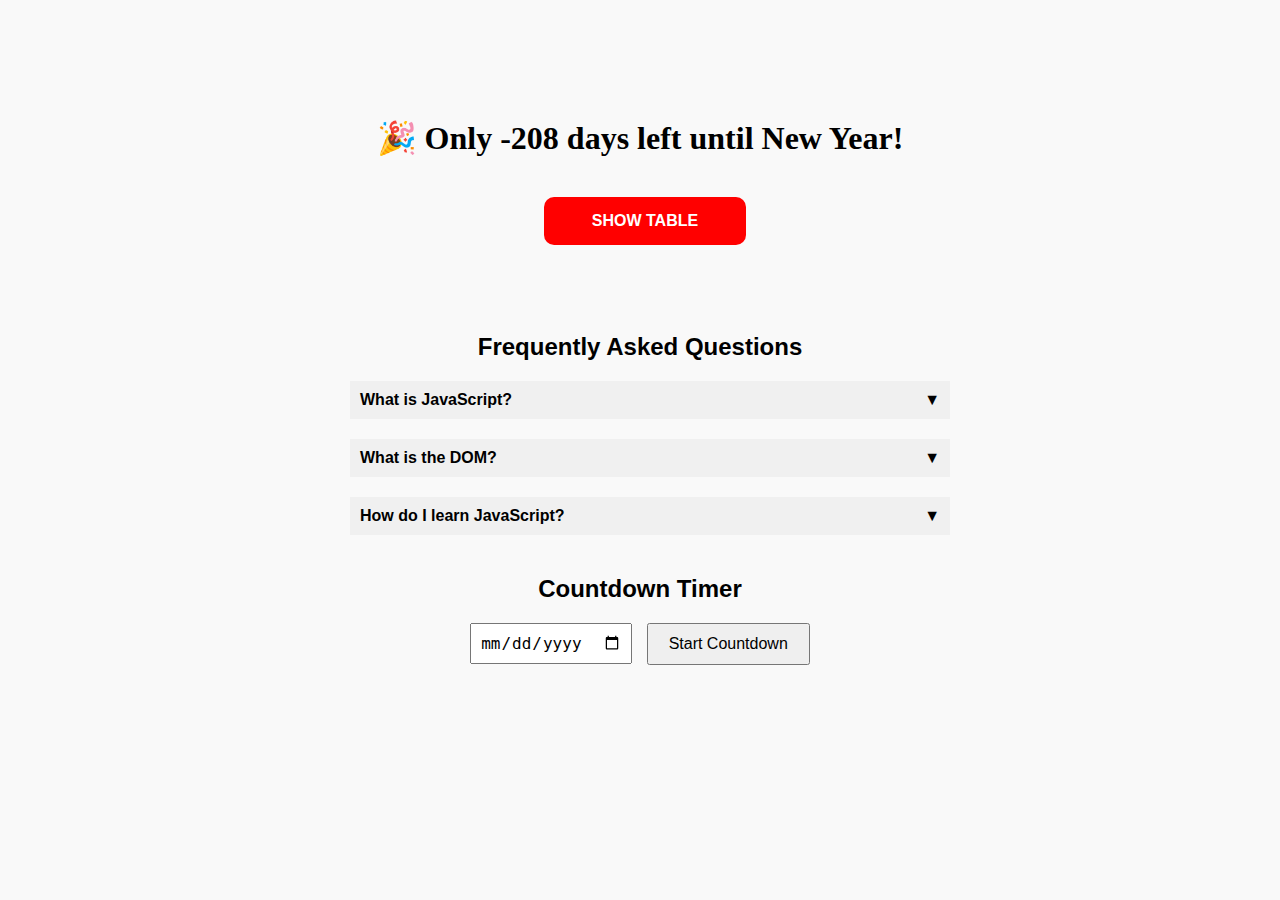
<file: Date/index.html>
<!DOCTYPE html>
<html lang="en">
    <head>
        <meta charset="UTF-8" />
        <meta name="viewport" content="width=device-width, initial-scale=1.0" />
        <title>JavaScript is Fun</title>
        <link rel="stylesheet" href="style.css" />
    </head>
    <body>
        <div id="main-section">
            <h1 id="title"></h1>
            <br />
            <button id="btn">Show Table</button>
            <br />
            <div id="date_table" class="fade-target"></div>
        </div>
        <div class="section-1">
            <div class="row-1">
                <h2>Frequently Asked Questions</h2>

                <div class="faq">
                    <div class="faq-item">
                        <button class="faq-question">
                            What is JavaScript?
                        </button>
                        <div class="faq-answer">
                            JavaScript is a programming language used to make
                            web pages interactive.
                        </div>
                    </div>
                    <div class="faq-item">
                        <button class="faq-question">What is the DOM?</button>
                        <div class="faq-answer">
                            DOM stands for Document Object Model — it represents
                            the structure of a webpage.
                        </div>
                    </div>
                    <div class="faq-item">
                        <button class="faq-question">
                            How do I learn JavaScript?
                        </button>
                        <div class="faq-answer">
                            Practice projects, read documentation, and build
                            real-world apps!
                        </div>
                    </div>
                </div>
            </div>
        </div>
        <div class="section-2">
            <div class="row-2">
                <h2>Countdown Timer</h2>
                <input type="date" id="targetDate" />
                <button id="countBtn">Start Countdown</button>
                <div id="result"></div>
            </div>
        </div>
    </body>
    <script src="app.js"></script>
</html>
</file>
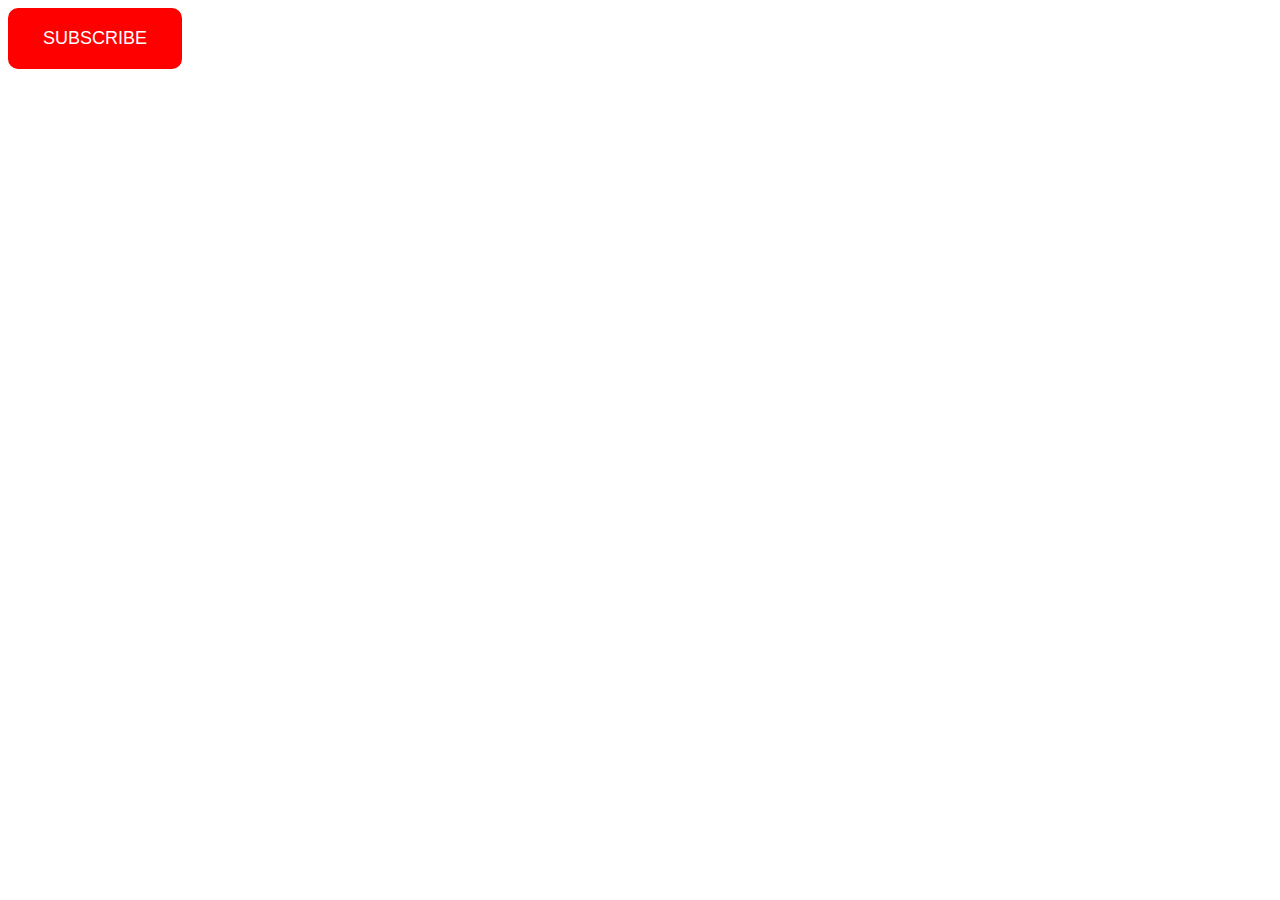
<file: Function/index.html>
<!DOCTYPE html>
<html lang="en">
<head>
    <meta charset="UTF-8">
    <meta name="viewport" content="width=device-width, initial-scale=1.0">
    <title>Document</title>
    <link rel="stylesheet" href="style.css">
</head>
<body>
    <button id="btn">Subscribe</button>
    <script src= app.js> </script>
</body>
</html>
</file>
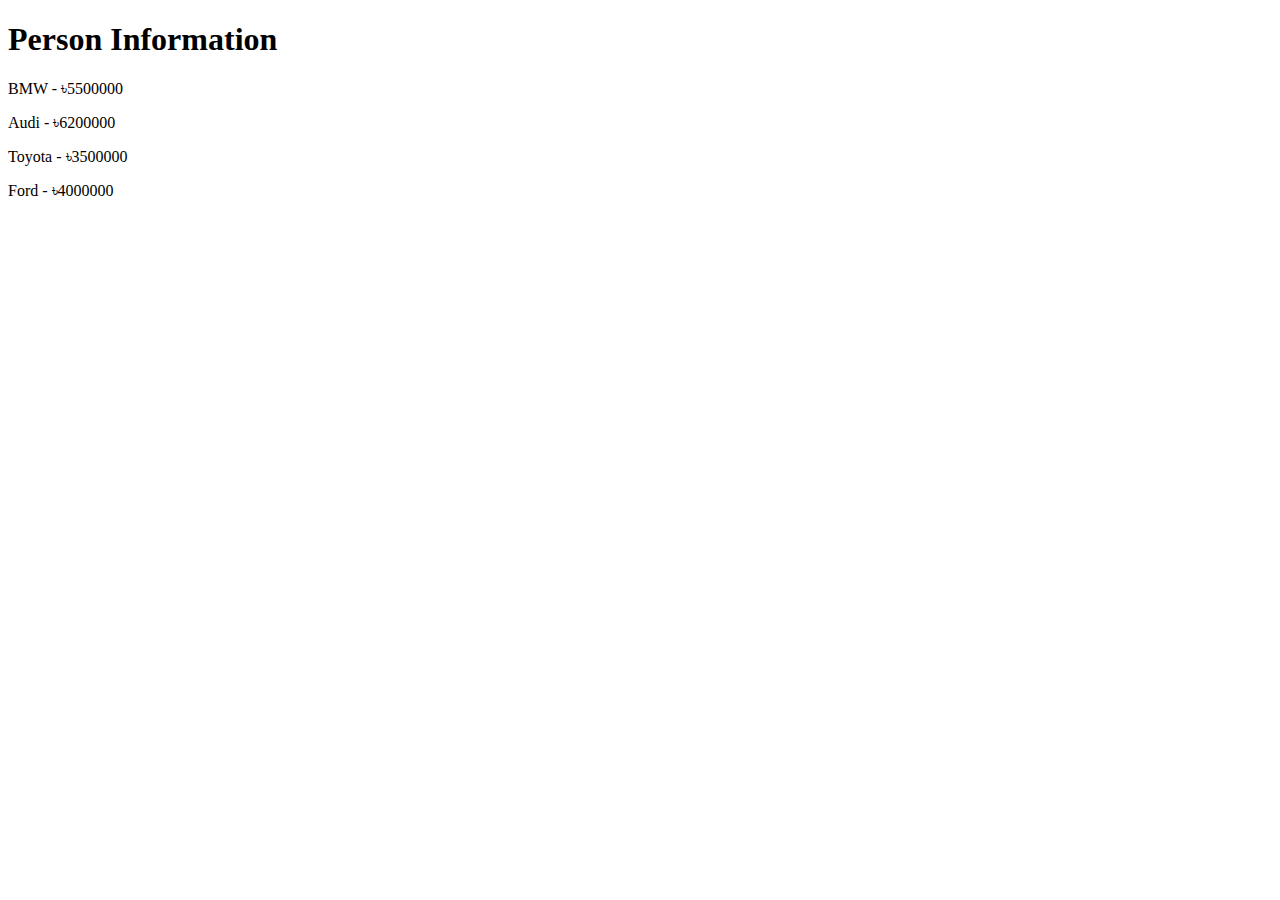
<file: LOOP/index.html>
<!DOCTYPE html>
<html lang="en">
<head>
    <meta charset="UTF-8">
    <meta name="viewport" content="width=device-width, initial-scale=1.0">
    <title>Document</title>
</head>
<body>
    <div id="personInfo">
        <h1>Person Information</h1>
        <div id="carList"></div>
    </div>


    <script src= app.js> </script>
</body>
</html>
</file>
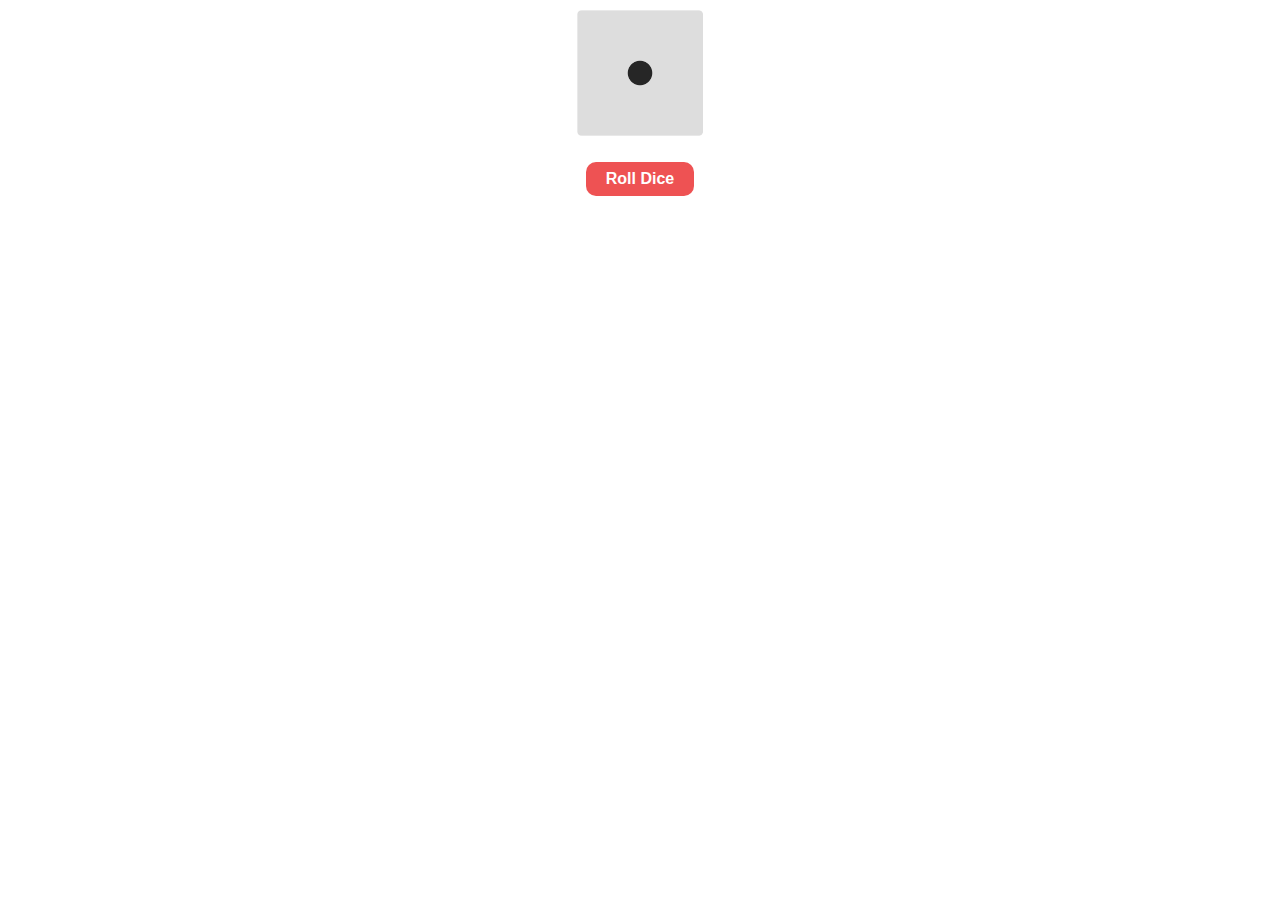
<file: Math/index.html>
<!DOCTYPE html>
<html lang="en">
<head>
    <meta charset="UTF-8">
    <meta name="viewport" content="width=device-width, initial-scale=1.0">
    <title>Document</title>
    <link rel="stylesheet" href="style.css">
</head>
<body>
    <img id="ludo" src="img/1.png" alt="ludo">
    <br>
    <button id="btn" onclick="rollDice()">Roll Dice</button>
    <script src= app.js> </script>
</body>
</html>
</file>
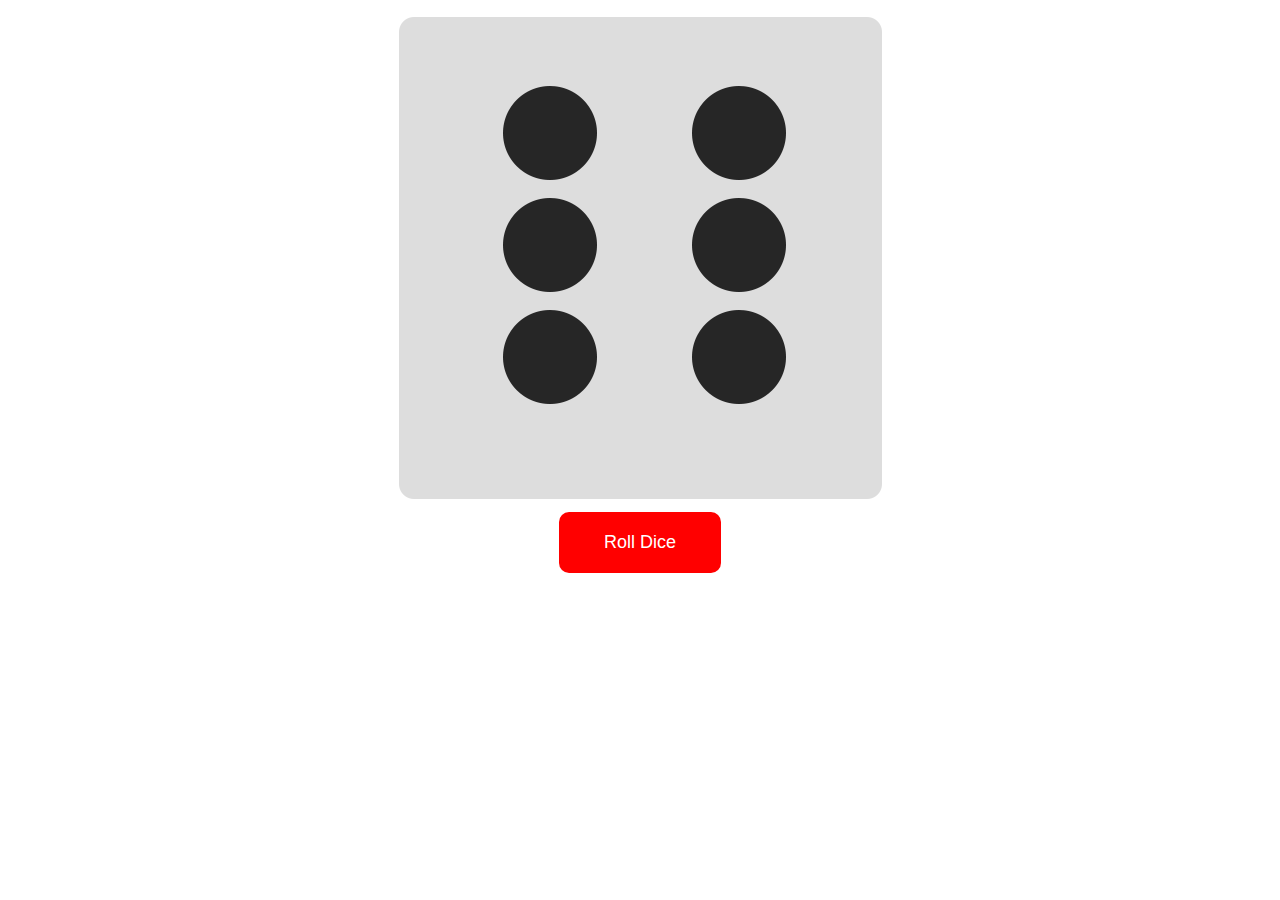
<file: Math_new/index.html>
<!DOCTYPE html>
<html lang="en">
    <head>
        <meta charset="UTF-8" />
        <meta name="viewport" content="width=device-width, initial-scale=1.0" />
        <title>JavaScript is Fun</title>
        <link rel="stylesheet" href="style.css" />
    </head>
    <body>
        <div id="main-section">
            <img src="img/6.png" class="image" id="ludo" alt="" />
            <br />
            <button id="btn">Roll Dice</button>
            <script src="app.js"></script>
        </div>
    </body>
</html>
</file>
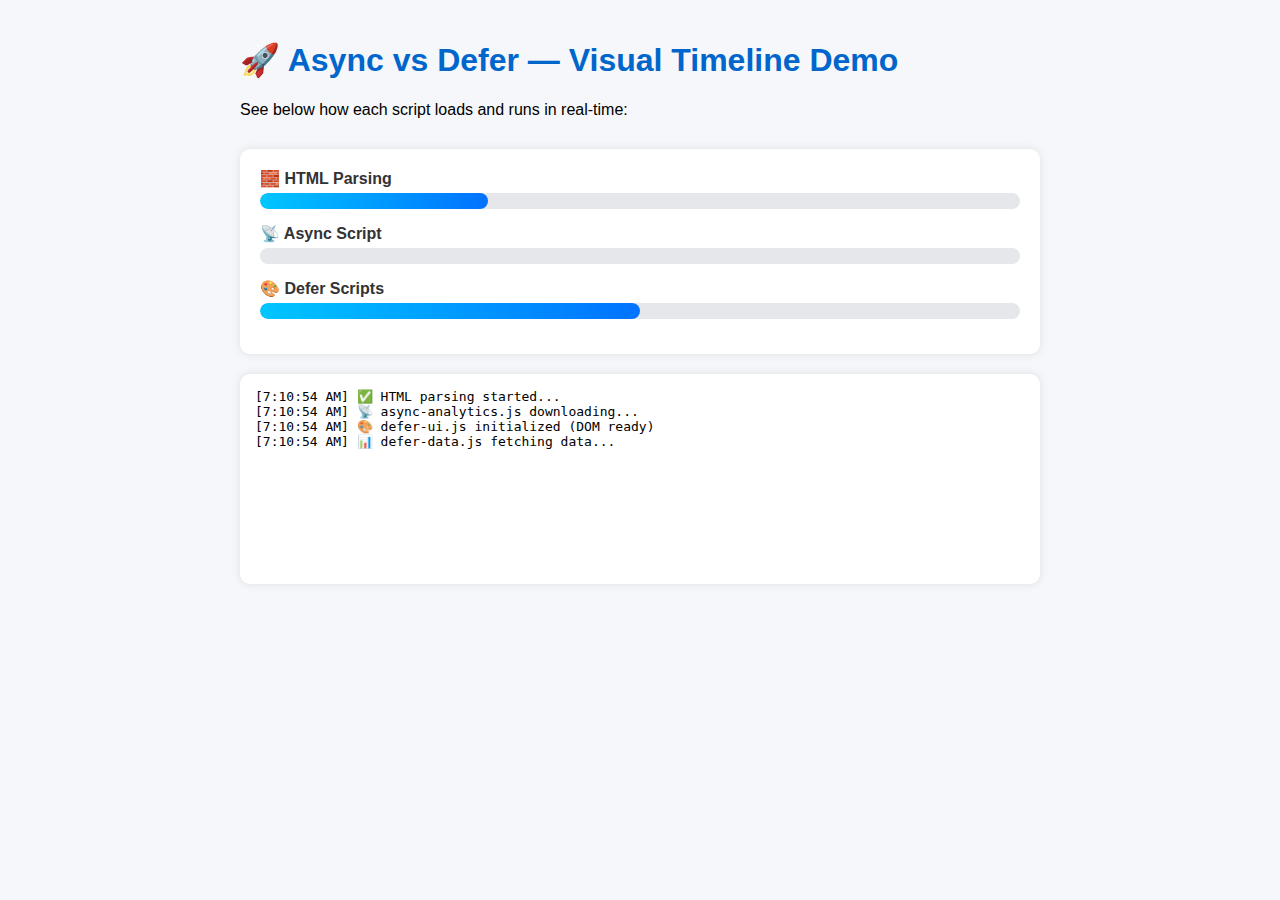
<file: My need/index.html>
<!DOCTYPE html>
<html lang="en">
<head>
  <meta charset="UTF-8">
  <title>Async vs Defer Visual Demo</title>
  <link rel="stylesheet" href="styles.css">

  <!-- Blocking Script -->
  <script src="scripts/normal-block.js"></script>

  <!-- Async Script -->
  <script src="scripts/async-analytics.js" async></script>

  <!-- Defer Scripts -->
  <script src="scripts/defer-ui.js" defer></script>
  <script src="scripts/defer-data.js" defer></script>
</head>
<body>
  <div class="container">
    <h1>🚀 Async vs Defer — Visual Timeline Demo</h1>
    <p>See below how each script loads and runs in real-time:</p>

    <div class="timeline">
      <div class="stage">
        <div class="stage-label">🧱 HTML Parsing</div>
        <div class="bar"><span id="bar-html"></span></div>
      </div>
      <div class="stage">
        <div class="stage-label">📡 Async Script</div>
        <div class="bar"><span id="bar-async"></span></div>
      </div>
      <div class="stage">
        <div class="stage-label">🎨 Defer Scripts</div>
        <div class="bar"><span id="bar-defer"></span></div>
      </div>
    </div>

    <div id="log"></div>
  </div>

  <script>
    const logDiv = document.getElementById("log");
    const bars = {
      html: document.getElementById("bar-html"),
      async: document.getElementById("bar-async"),
      defer: document.getElementById("bar-defer"),
    };

    function logMessage(msg) {
      const t = new Date().toLocaleTimeString();
      logDiv.innerHTML += `[${t}] ${msg}\n`;
      logDiv.scrollTop = logDiv.scrollHeight;
      console.log(`[${t}] ${msg}`);
    }

    // Simulate HTML parsing
    logMessage("✅ HTML parsing started...");
    bars.html.style.width = "30%";
    setTimeout(() => {
      bars.html.style.width = "100%";
      logMessage("✅ HTML parsing finished.");
    }, 1500);
  </script>
</body>
</html>
</file>
<file: Date/style.css>
#main-section {
    font-family: "Times New Roman", Times, serif;
    display: flex;
    flex-wrap: nowrap;
    flex-direction: column;
    align-items: center;
    margin: auto;
    padding: 50px 0;
}

.image {
    width: 150px;
    display: inline;
}

button#btn {
    padding: 15px 4%;
    background-color: red;
    color: white;
    border: 0;
    border-radius: 10px;
    font-weight: 600;
    text-transform: uppercase;
    cursor: pointer;
    transition: all 0.3s ease-in-out;
}
button#btn:hover,
button#btn.active {
    background-color: #262626;
}

div#date_table {
    width: 90%;
    max-width: 1024px;
}

div#date_table h2 {
    text-align: center;
    font-size: 40px;
}

table {
    width: 100%;
    border-collapse: collapse;
    margin-top: 20px;
}
th,
td {
    border: 1px solid #ccc;
    padding: 8px;
    text-align: left;
}
th {
    background-color: #f2f2f2;
}
tr:nth-child(even) {
    background-color: #f9f9f9;
}

.fade-target {
    opacity: 0;
    transition: opacity 0.5s ease;
    pointer-events: none;
}

.fade-target.visible {
    opacity: 1;
    pointer-events: auto;
}

table {
    width: 100%;
    border-collapse: collapse;
    margin-top: 20px;
}
th,
td {
    border: 1px solid #ccc;
    padding: 8px;
    text-align: left;
}
th {
    background-color: #f2f2f2;
}

.faq {
    max-width: 600px;
    margin: 20px auto;
    font-family: Arial, sans-serif;
}

.faq-question {
    width: 100%;
    padding: 10px;
    font-weight: bold;
    background-color: #f0f0f0;
    border: none;
    cursor: pointer;
    text-align: left;
}

.faq-answer {
    padding: 10px;
    background-color: #fafafa;
    border-left: 3px solid #007bff;
    opacity: 0;
    max-height: 0;
    overflow: hidden;
    transition: all 0.4s ease;
}

.faq-answer.visible {
    opacity: 1;
    max-height: 200px;
}

.faq-question::after {
    content: "▼";
    float: right;
    transition: transform 0.3s ease;
}

.faq-question.active::after {
    transform: rotate(180deg);
}

body {
    font-family: Arial, sans-serif;
    text-align: center;
    padding: 40px;
    background-color: #f9f9f9;
}

input[type="date"] {
    padding: 8px;
    font-size: 16px;
}

button {
    padding: 10px 20px;
    font-size: 16px;
    margin-left: 10px;
    cursor: pointer;
}

#result {
    margin-top: 48px;
    font-size: 32px;
    color: #333;
    font-weight: 700;
}
</file>
<file: Function/style.css>
button {
    background-color: red;
    padding: 20px 35px;
    color: white;
    font-size: 18px;
    text-transform: uppercase;
    border: 0;
    border-radius: 10px;

}
</file>
<file: Math/style.css>
body{
    text-align: center;
    font-family: 'Segoe UI', Tahoma, Geneva, Verdana, sans-serif;
}
button {
    background-color: #ee5253;
    padding: 8px 20px;
    color: #fff;
    margin: 20px 50px;
    border: 0;
    border-radius: 10px;
    font-size: 16px;
    font-weight: 600;
    cursor: pointer;
    transition: 0.5s ease-in-out;
}
button:hover{
    background-color: #6ab04c;
}
img#ludo {
    width: 130px;
}
</file>
<file: Math_new/style.css>
body {
  text-align: center;
  font-family: 'Times New Roman', Times, serif;
}
button, #form input[type ='submit'] {
  background-color: red;
  padding: 20px 45px;
  color: white;
  font-size: 18px;
  border-radius: 10px;
  border: 0;
  transition: 0.5s;
  cursor: pointer;
}
button:hover,#form input[type ='submit']:hover  {
    background-color: #262626;
}

#form {
    width: 90%;
    padding: 3%;
    border: 1px solid #00000059;
    border-radius: 10px;
}
#form label {
    display: block;
    margin: 10px 0;
    text-align: left;
}
#form input, #form textarea {
    width: 90%;
    padding: 10px 4%;
    border-radius: 10px;
    border: 1px solid #00000059;
    font-size: 14px;
}
#form textarea::placeholder, #form input::placeholder {
    font-size: 14px;
    color: red;
}
#form input[type ='submit'] {
    width: 100%;
    padding: 10px 4%;
    margin-top: 10px;

}

li {
    cursor: pointer;
}
ul {
    list-style-type: none;
}
</file>
<file: My need/styles.css>
body {
    font-family: "Segoe UI", sans-serif;
    background: #f5f7fa;
    margin: 0;
    padding: 20px;
}

h1 {
    color: #0066cc;
}

.container {
    max-width: 800px;
    margin: 0 auto;
}

.timeline {
    margin-top: 30px;
    background: #fff;
    border-radius: 10px;
    box-shadow: 0 0 10px rgba(0, 0, 0, 0.1);
    padding: 20px;
}

.stage {
    margin-bottom: 15px;
}

.stage-label {
    font-weight: bold;
    margin-bottom: 5px;
    color: #333;
}

.bar {
    position: relative;
    background: #e5e7eb;
    height: 16px;
    border-radius: 8px;
    overflow: hidden;
}

.bar span {
    display: block;
    height: 100%;
    width: 0%;
    background: linear-gradient(90deg, #00c6ff, #0072ff);
    transition: width 0.6s ease;
    border-radius: 8px;
}

#log {
    background: #fff;
    padding: 15px;
    border-radius: 10px;
    box-shadow: 0 0 10px rgba(0, 0, 0, 0.1);
    margin-top: 20px;
    font-family: monospace;
    white-space: pre-wrap;
    height: 180px;
    overflow-y: auto;
}
</file>
